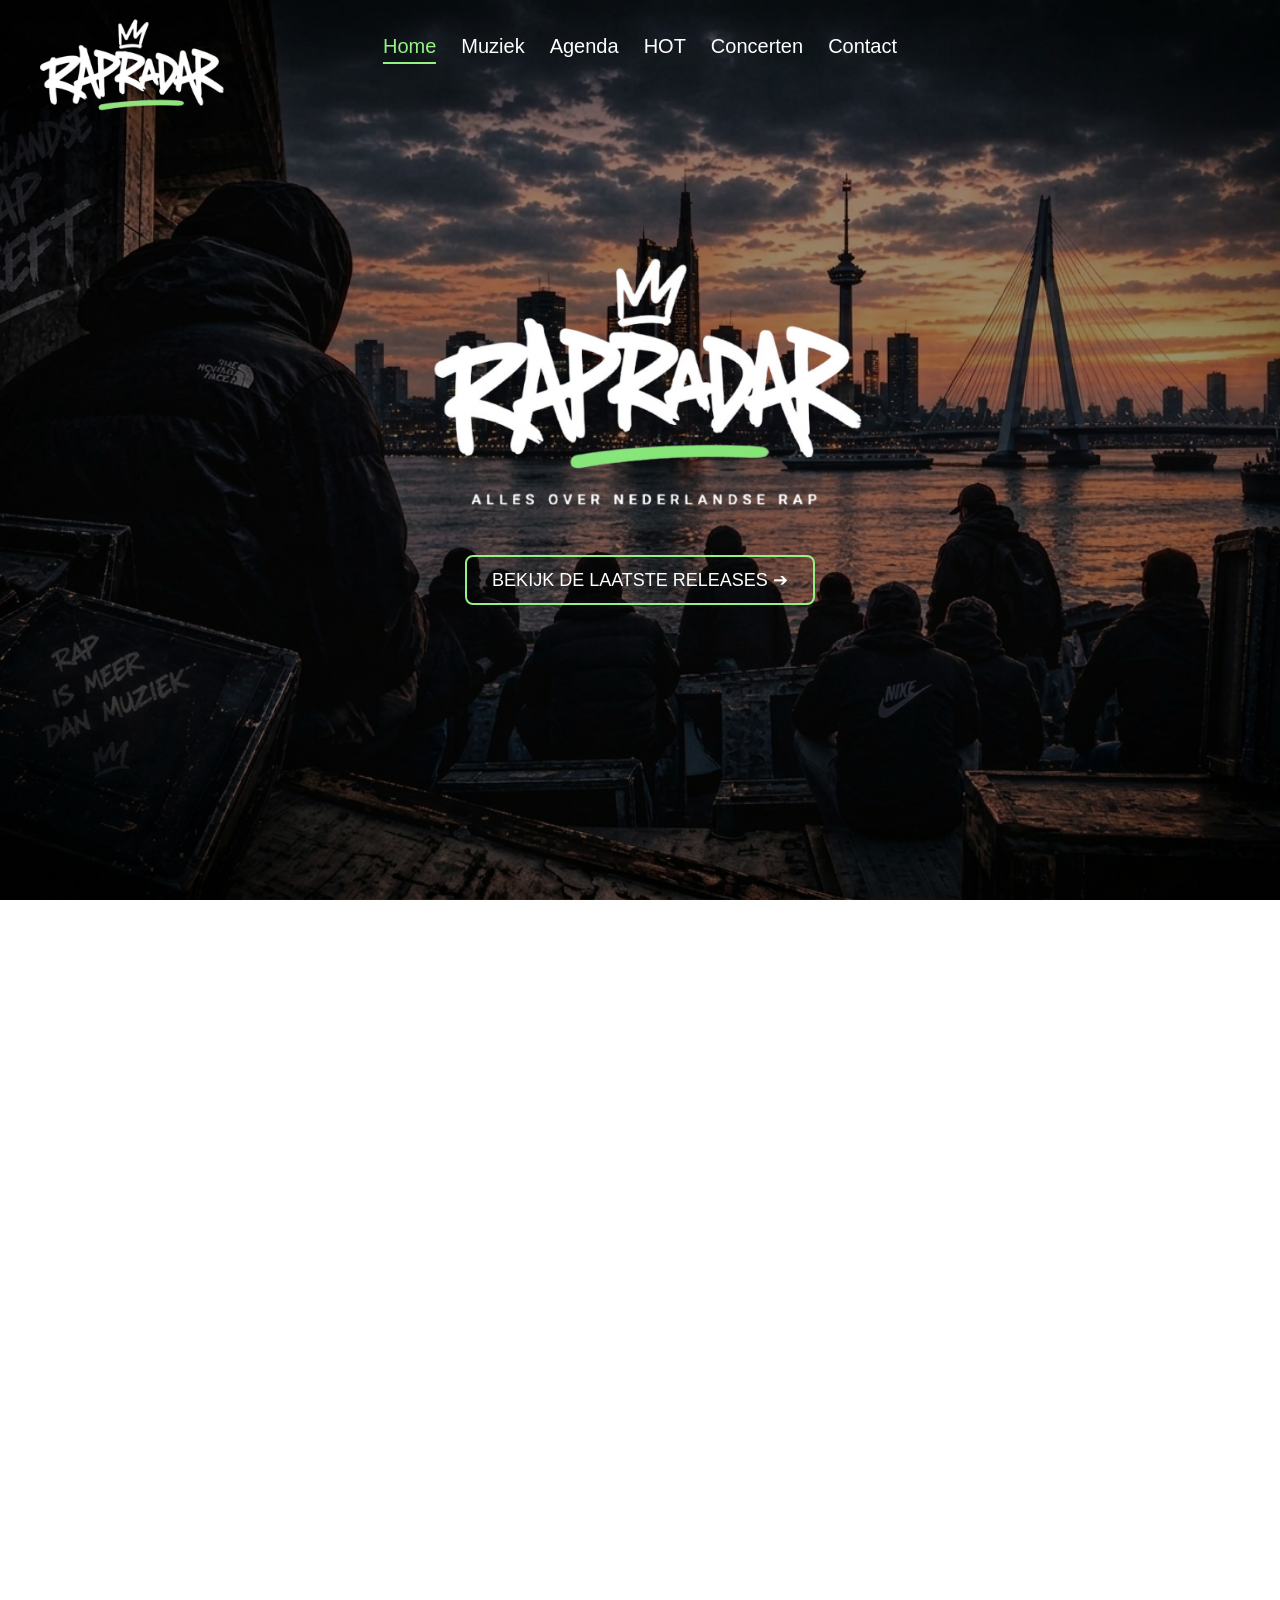
<file: index.html>
<!DOCTYPE html>
<html lang="nl">
<head>
    <meta charset="UTF-8">
    <meta http-equiv="refresh" content="0; url=Home/homepage.html">
    <title>Doorverwijzen...</title>
    <script>
        window.location.replace("Home/homepage.html");
    </script>
</head>
<body>
    <p>Je wordt doorgestuurd. Klik <a href="Home/homepage.html">hier</a> als dit niet automatisch gebeurt.</p>
</body>
</html>
</file>
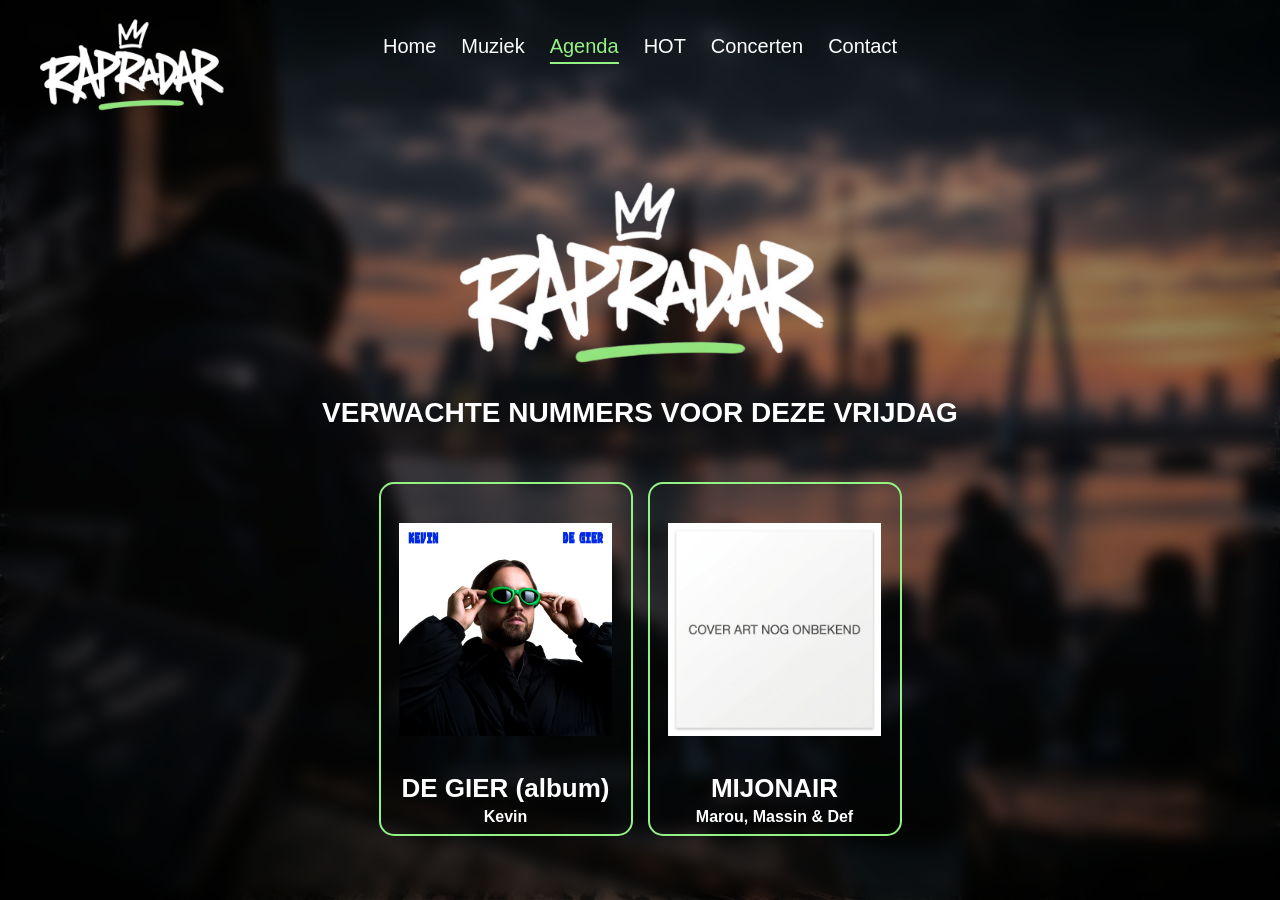
<file: Agenda/agendapage.html>
<!DOCTYPE html>
<html>
<head>
    <title>RapRadar</title>
    <link rel="stylesheet" href="style(agenda).css">
</head>
<body>
    <nav class="navbar">
        <div class="logo">
            <a href="../Home/homepage.html">
                <img src="../images/logo.png" alt="RapRadar logo">
            </a>
        </div>
        <ul class="nav-links">
            <li><a href="../Home/homepage.html">Home</a></li>
            <li><a href="../Muziek/muziekpage.html">Muziek</a></li>
            <li><a href="../Agenda/agendapage.html" class="active">Agenda</a></li>
            <li><a href="../HOT/HOTpage.html">HOT</a></li>
            <li><a href="#">Concerten</a></li>
            <li><a href="../Contact/contactpage.html">Contact</a></li>
        </ul>
    </nav>
    <img src="../images/logo.png" alt="RapRadar logo" class="logo2">
    <h1>VERWACHTE NUMMERS VOOR DEZE VRIJDAG</h1>
    <div class="pokkoes">
        <h3 class="geennummers">Er zijn nog geen nummers aangekondigd...</h3>
        <div class="groen-blok">
            <img src="../images/degier.png" alt="DE GIER (album)">
            <h2>DE GIER (album)</h2>
            <h3>Kevin</h3>
        </div>
        <div class="groen-blok">
            <img src="../images/onbekend.png" alt="MILJONAIR">
            <h2>MIJONAIR</h2>
            <h3>Marou, Massin & Def</h3>
        </div>
    </div>
</body>
</html>
</file>
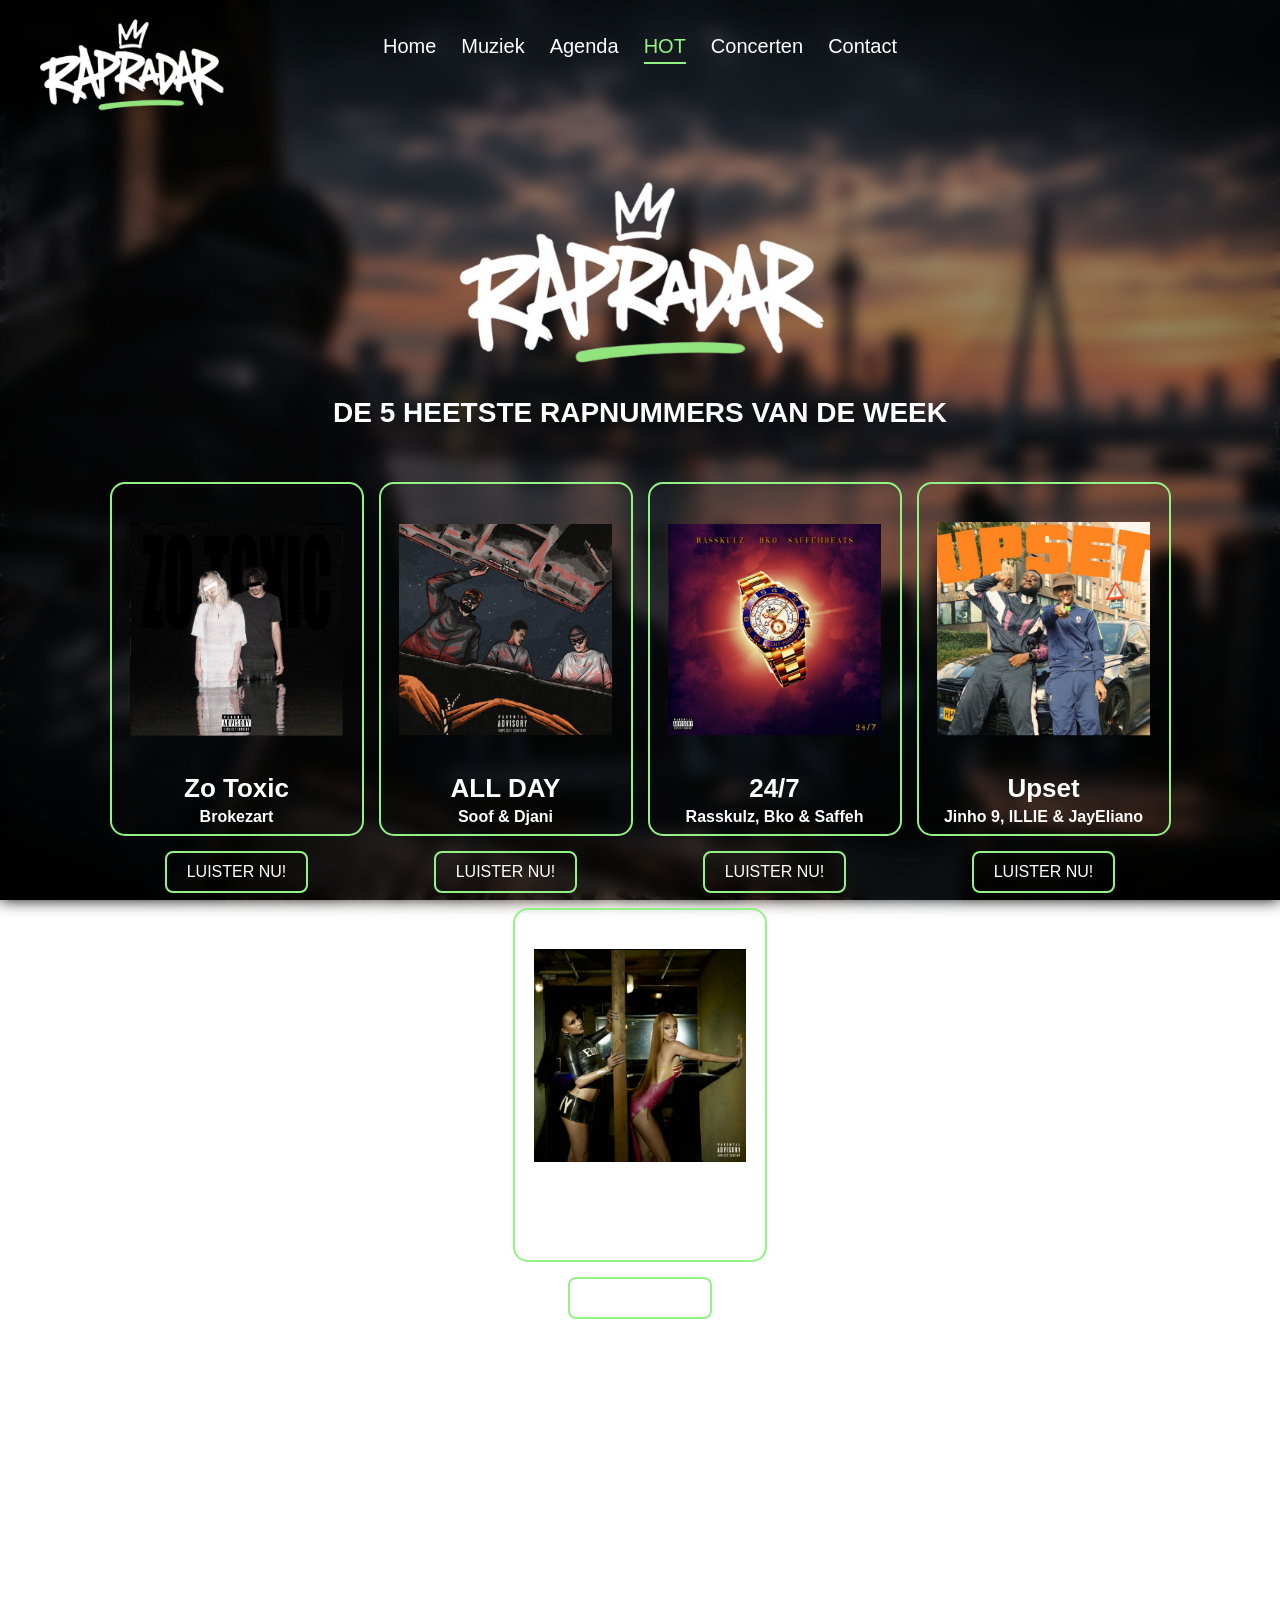
<file: HOT/HOTpage.html>
<!DOCTYPE html>
<html>
    <head>
        <title>RapRadar</title>
        <link rel="stylesheet" href="style(HOT).css">
    </head>

    <body>
    <nav class="navbar">
        <div class="logo">
            <img src="../images/logo.png" alt="RapRadar logo">
        </div>
        <ul class="nav-links">
            <li><a href="../Home/homepage.html" >Home</a></li>
            <li><a href="../Muziek/muziekpage.html">Muziek</a></li>
            <li><a href="../Agenda/agendapage.html">Agenda</a></li>
            <li><a href="../HOT/HOTpage.html" class="active">HOT</a></li>
            <li><a href="#">Concerten</a></li>
            <li><a href="../Contact/contactpage.html">Contact</a></li>
        </ul>
    </nav>
        </nav>
    <img src="../images/logo.png" alt="RapRadar logo" class="logo2">
    <h1>DE 5 HEETSTE RAPNUMMERS VAN DE WEEK</h1>
    <div class="pokkoes">
        <div class="blok">
            <div class="groen-blok">
                <img src="../images/zotoxic.png" alt="Zo Toxic">
                <h2>Zo Toxic</h2>
                <h3>Brokezart</h3>
            </div>
            <a href="https://open.spotify.com/track/3VlDFFGOWikhnV0jXcrsuH?si=f823eadd6dd74ec3" target="blank" class="groen-blok-knop">LUISTER NU!</a>
        </div>
        <div class="blok">
            <div class="groen-blok">
                <img src="../images/allday.png" alt="ALL DAY">
                <h2>ALL DAY</h2>
                <h3>Soof & Djani</h3>
            </div>
            <a href="https://open.spotify.com/track/3b9nejFmRGLWjVs2VN2mg4?si=d55a69c7b76340e6" target="blank" class="groen-blok-knop">LUISTER NU!</a>
        </div>
        <div class="blok">
            <div class="groen-blok">
                <img src="../images/247.png" alt="24/7">
                <h2>24/7</h2>
                <h3>Rasskulz, Bko & Saffeh</h3>
            </div>
            <a href="https://open.spotify.com/track/2bgogItBMKZTKZiEupORki?si=77e4b9c47d424276" target="blank" class="groen-blok-knop">LUISTER NU!</a>
        </div>
        <div class="blok">
            <div class="groen-blok">
                <img src="../images/upset.png" alt="Upset">
                <h2>Upset</h2>
                <h3>Jinho 9, ILLIE & JayEliano</h3>
            </div>
            <a href="https://open.spotify.com/track/0a14wv8PYg2vpBS7AxNBSM?si=7799225e074a43ee" target="blank" class="groen-blok-knop">LUISTER NU!</a>
        </div>
        <div class="blok">
            <div class="groen-blok">
                <img src="../images/wtbba.png" alt="WTBBA?!">
                <h2>WTBBA?!</h2>
                <h3>Yade Lauren</h3>
            </div>
            <a href="https://open.spotify.com/track/5Xki3G4mjyY3MXdwQwoypC?si=3ff6c31cc5ea4f37" target="blank" class="groen-blok-knop">LUISTER NU!</a>
        </div>
    </div>
    </body>
</html>
</file>
<file: Agenda/style(agenda).css>
body {
    font-family: "Saira", sans-serif;
    margin: 0;
    min-height: 100vh;
    background-image: url("../images/bg2.png");
    background-size: cover;
    background-position: center;
    background-repeat: no-repeat;
    background-attachment: fixed;
    display: flex;
    flex-direction: column;
    align-items: center;
}

body::before {
    content: "";
    position: fixed;
    inset: 0;
    background: inherit;
    filter: blur(8px);
    z-index: -1;
}

.navbar {
    display: flex;
    justify-content: space-between;
    align-items: center;
    color: white;
    padding: 15px 30px;
    position: relative;
    width: 100%;
    box-sizing: border-box;
}

.nav-links {
    font-size: 20px;
    top: 35px;
    list-style: none;
    display: flex;
    gap: 25px;
    margin: 0;
    padding: 0;

    position: absolute;
    left: 50%;
    transform: translateX(-50%);
}

.nav-links a {
    color: white;
    text-decoration: none;
}

.nav-links a:hover {
    color: #94f285;
}

.logo img {
    height: 100px;
    width: auto;
}

.nav-links a.active {
    color: #94f285;
    border-bottom: 2px solid #94f285;
    padding-bottom: 5px;
}

.logo2 {
    width: 100%;
    max-width: 400px;
    height: auto;
    margin-top: 40px;
}

h1 {
    color: white;
    text-align: center;
    margin-top: 25px;
    font-size: 28px;
    padding: 0 20px;
}

.pokkoes {
    display: flex;
    justify-content: center;
    flex-wrap: wrap;
    gap: 15px;
    width: 90%;
    margin-top: 35px;
    margin-bottom: 60px;
}

.groen-blok {
    background-color: transparent;
    border: 2px solid #94f285;
    border-radius: 15px;
    width: 250px;
    height: 350px;
    display: flex;
    flex-direction: column;
    justify-content: center;
    align-items: center;
    position: relative;
    overflow: hidden;
    transition: transform 0.2s ease;
}

.groen-blok img {
    width: 85%;
    height: 85%;
    object-fit: contain;
    position: relative;
    top: -30px;
}

.groen-blok h2 {
    position: absolute;
    left: 0;
    width: 100%;
    text-align: center;
    bottom: 30px;
    color: white;
    font-size: 26px;
    font-family: "Montserrat", sans-serif;
    margin: 0;
}

.groen-blok h3 {
    position: absolute;
    left: 0;
    width: 100%;
    text-align: center;
    bottom: 8px;
    color: white;
    font-size: 16px;
    font-family: "Montserrat", sans-serif;
    margin: 0;
}

body::after {
    content: "";
    position: fixed;
    top: 0;
    left: 0;
    width: 100%;
    height: 100%;
    background-color: rgba(0, 0, 0, 0.4);
    z-index: -1;
    pointer-events: none;
}

.geennummers {
    color: white;
    display: none;
}

.groen-blok:hover {
    transform: scale(1.05);
}
</file>
<file: HOT/style(HOT).css>
body {
    font-family: "Saira", sans-serif;
    margin: 0;
    min-height: 300vh;
    background-image: url("../images/bg2.png");
    background-size: cover;
    background-position: center;
    background-repeat: no-repeat;
    background-attachment: fixed;
    display: flex;
    flex-direction: column;
    align-items: center;
}
body::before {
    content: "";
    position: fixed;
    inset: 0;
    background: inherit;
    filter: blur(8px);
    z-index: -1;
}

.navbar {
    display: flex;
    justify-content: space-between;
    align-items: center;
    color: white;
    padding: 15px 30px;
    position: relative;
    width: 100%;
    box-sizing: border-box;
}
.nav-links {
    font-size: 20px;
    top: 35px;
    list-style: none;
    display: flex;
    gap: 25px;
    margin: 0;
    padding: 0;

    position: absolute;
    left: 50%;
    transform: translateX(-50%);
}
.nav-links a {
    color: white;
    text-decoration: none;
}
.nav-links a:hover {
    color: #94f285;
}
.logo img {
    height: 100px;
    width: auto;
}

.nav-links a.active {
    color: #94f285;
    border-bottom: 2px solid #94f285;
    padding-bottom: 5px;
}
.logo2 {
    width: 100%;
    max-width: 400px;
    height: auto;
    margin-top: 40px;
}

h1 {
    color: white;
    text-align: center;
    margin-top: 25px;
    font-size: 28px;
    padding: 0 20px;
}

.pokkoes {
    display: flex;
    justify-content: center;
    flex-wrap: wrap;
    gap: 15px;
    width: 95%;
    margin-top: 35px;
}

.groen-blok {
    background-color: transparent;
    border: 2px solid #94f285;
    border-radius: 15px;
    width: 250px;
    height: 350px;
    display: flex;
    flex-direction: column;
    justify-content: center;
    align-items: center;
    position: relative;
    overflow: hidden;
    transition: transform 0.2s ease;
}

.groen-blok img {
    width: 85%;
    height: 85%;
    object-fit: contain;
    position: relative;
    top: -30px;
}

.groen-blok h2 {
    position: absolute;
    left: 0;
    width: 100%;
    text-align: center;
    bottom: 30px;
    color: white;
    font-size: 26px;
    font-family: "Montserrat", sans-serif;
    margin: 0;
}

.groen-blok h3 {
    position: absolute;
    left: 0;
    width: 100%;
    text-align: center;
    bottom: 8px;
    color: white;
    font-size: 16px;
    font-family: "Montserrat", sans-serif;
    margin: 0;
}

body::after {
    content: "";
    position: fixed;
    top: 0;
    left: 0;
    width: 100%;
    height: 100%;
    background-color: rgba(0, 0, 0, 0.4);
    z-index: -1;
    pointer-events: none;
}

.groen-blok:hover {
    transform: scale(1.05);
}

.blok {
    display: flex;
    flex-direction: column;
    align-items: center;
    gap: 15px;
}

.groen-blok-knop {
    display: inline-block;
    background-color: transparent;
    color: white;
    padding: 10px 20px;
    border: 2px solid #94f285;
    border-radius: 8px;
    font-size: 16px;
    font-family: "Montserrat", sans-serif;
    text-decoration: none;
    cursor: pointer;
    transition: transform 0.2s ease, background-color 0.2s ease;
    text-align: center;
}

.groen-blok-knop:hover {
    background-color: #94f285;
    transform: scale(0.95);
    color: black; 
}
</file>
